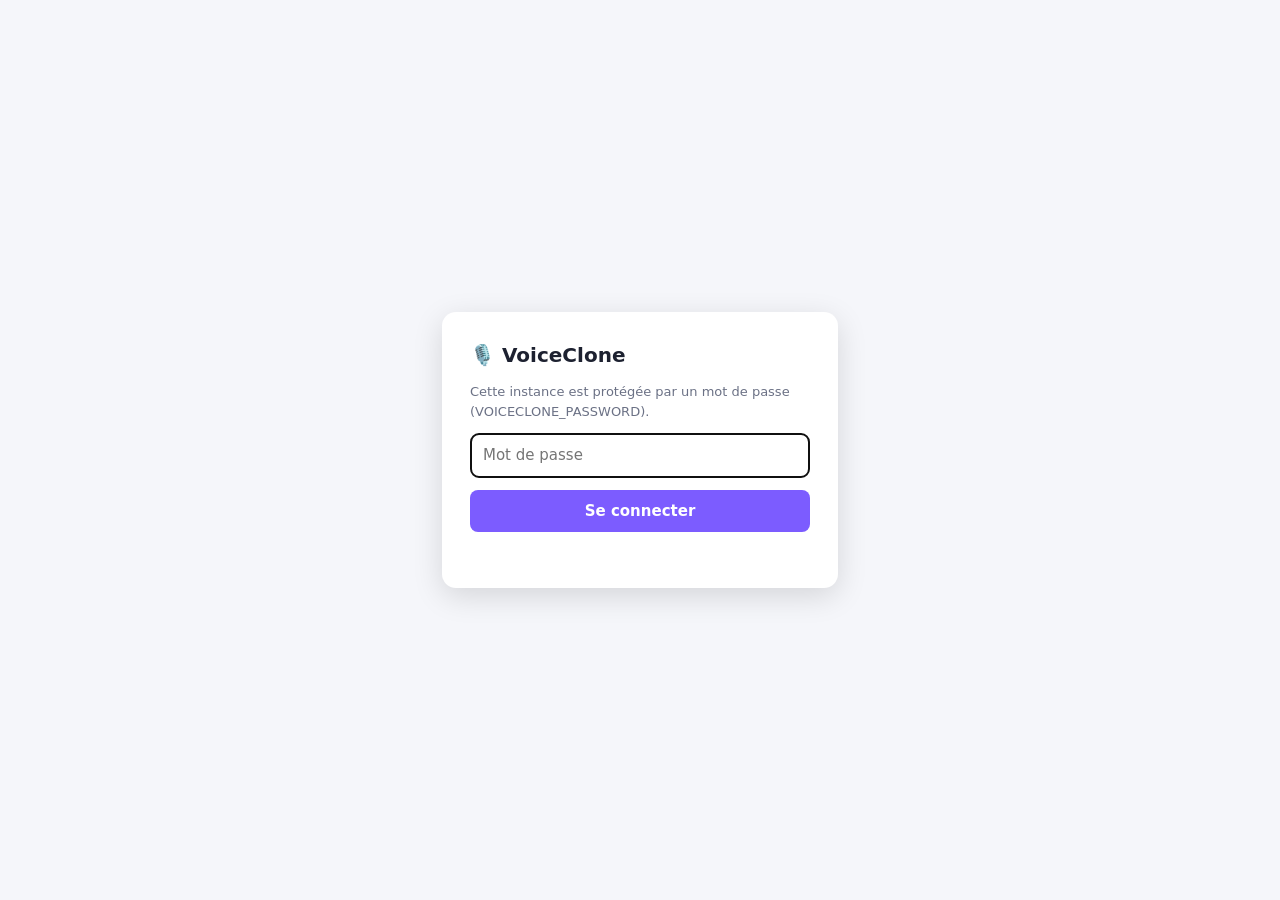
<file: web/login.html>
<!doctype html>
<html lang="fr">
<head>
  <meta charset="utf-8">
  <meta name="viewport" content="width=device-width, initial-scale=1">
  <title>VoiceClone — connexion</title>
  <style>
    :root { color-scheme: light dark; --bg: #f5f6fa; --panel: #fff; --text: #1d2130; --muted: #6b7185; --accent: #7c5cff; --danger: #e5484d; }
    @media (prefers-color-scheme: dark) { :root { --bg: #0f1117; --panel: #181b24; --text: #e8eaf2; --muted: #9aa1b5; } }
    body { margin: 0; min-height: 100vh; display: grid; place-items: center; background: var(--bg); color: var(--text);
      font: 15px/1.5 system-ui, -apple-system, "Segoe UI", sans-serif; padding: 16px; box-sizing: border-box; }
    form { background: var(--panel); padding: 28px; border-radius: 14px; width: 100%; max-width: 340px;
      box-shadow: 0 8px 30px #0002; display: grid; gap: 12px; }
    h1 { margin: 0; font-size: 20px; } p { margin: 0; color: var(--muted); font-size: 13px; }
    input { padding: 10px 12px; border-radius: 8px; border: 1px solid #8884; background: transparent; color: inherit; font: inherit; }
    button { padding: 10px; border: 0; border-radius: 8px; background: var(--accent); color: #fff; font: inherit; font-weight: 600; cursor: pointer; }
    .err { color: var(--danger); min-height: 1.2em; font-size: 13px; }
  </style>
</head>
<body>
  <form id="f">
    <h1>🎙️ VoiceClone</h1>
    <p>Cette instance est protégée par un mot de passe (VOICECLONE_PASSWORD).</p>
    <input type="password" id="pw" placeholder="Mot de passe" autocomplete="current-password" autofocus required>
    <button>Se connecter</button>
    <div class="err" id="err"></div>
  </form>
  <script>
    document.getElementById("f").addEventListener("submit", async (e) => {
      e.preventDefault();
      const err = document.getElementById("err");
      err.textContent = "";
      const r = await fetch("/api/login", { method: "POST", headers: { "Content-Type": "application/json" },
        body: JSON.stringify({ password: document.getElementById("pw").value }) });
      if (!r.ok) { err.textContent = "Mot de passe incorrect."; return; }
      const next = new URLSearchParams(location.search).get("next") || "/";
      location.href = next.startsWith("/") && !next.startsWith("//") ? next : "/";
    });
  </script>
</body>
</html>
</file>
